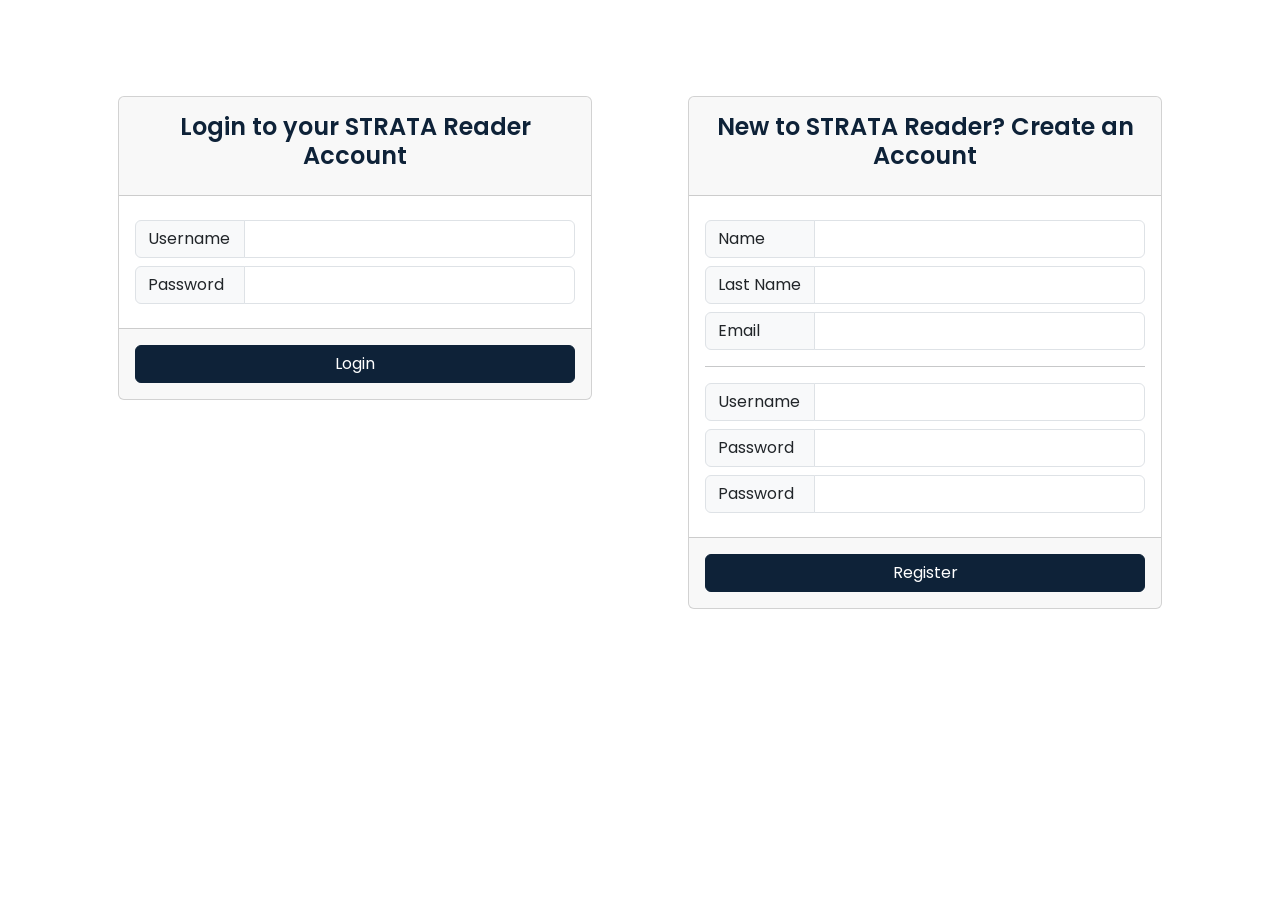
<file: strata-cloudways/index.html>
<!DOCTYPE html>
<html lang="en">

<head>
    <meta charset="utf-8" />
    <meta name="viewport" content="width=device-width, initial-scale=1" />
    <title>Demo</title>
    <link href="https://cdn.jsdelivr.net/npm/bootstrap@5.3.2/dist/css/bootstrap.min.css" rel="stylesheet"
        integrity="sha384-T3c6CoIi6uLrA9TneNEoa7RxnatzjcDSCmG1MXxSR1GAsXEV/Dwwykc2MPK8M2HN" crossorigin="anonymous" />
    <link rel="stylesheet" href="css/ui.css">
    <style>
        .cardlabel {
            color: #0e2238;
            font-weight: 600;
        }
    </style>

</head>

<body>
    <div class="container">
        <div class="row justify-content-around align-items-start pt-5">
            <div class=" col-md-6 col-12 p-5">
                <form id="login">
                    <div class="card">
                        <div class="card-header p-3 text-center">
                            <h4 class="cardlabel">Login to your STRATA Reader Account</h4>
                        </div>
                        <div class="card-body">
                            <div class="input-group flex-wrap my-2">
                                <span class="input-group-text" style="width: 25%" id="addon-wrapping">Username</span>
                                <input type="text" class="form-control" aria-label="username"
                                    aria-describedby="addon-wrapping" id="username" />
                            </div>
                            <div class="input-group flex-wrap my-2">
                                <span class="input-group-text" style="width: 25%" id="addon-wrapping">Password</span>
                                <input type="password" class="form-control" aria-label="Password"
                                    aria-describedby="addon-wrapping" id="password" />
                            </div>
                        </div>
                        <div class="card-footer p-3">
                            <button type="submit" style="width: 100%" class="btn btn-primary">
                                Login
                            </button>
                        </div>
                    </div>
                </form>
            </div>
            <div class="col-md-6 col-12 p-5">
                <form id="signup">
                    <div class="card">
                        <div class="card-header p-3 text-center">
                            <h4 class="cardlabel">New to STRATA Reader? Create an Account</h4>
                        </div>
                        <div class="card-body">
                            <div class="input-group flex-wrap my-2">
                                <span class="input-group-text" style="width: 25%" id="addon-wrapping">Name</span>
                                <input type="text" class="form-control" aria-label="Name"
                                    aria-describedby="addon-wrapping" id="rfname" />
                            </div>
                            <div class="input-group flex-wrap my-2">
                                <span class="input-group-text" style="width: 25%" id="addon-wrapping">Last Name</span>
                                <input type="text" class="form-control" aria-label="Last Name"
                                    aria-describedby="addon-wrapping" id="rlname" />
                            </div>
                            <div class="input-group flex-wrap my-2">
                                <span class="input-group-text" style="width: 25%" id="addon-wrapping">Email</span>
                                <input type="email" class="form-control" aria-label="Email"
                                    aria-describedby="addon-wrapping" id="remail" />
                            </div>
                            <hr>
                            <div class="input-group flex-wrap my-2">
                                <span class="input-group-text" style="width: 25%" id="addon-wrapping">Username</span>
                                <input type="text" class="form-control" aria-label="Username"
                                    aria-describedby="addon-wrapping" id="rusername" />
                            </div>
                            <div class="input-group flex-wrap my-2">
                                <span class="input-group-text" style="width: 25%" id="addon-wrapping">Password</span>
                                <input type="password" class="form-control" aria-label="Password"
                                    aria-describedby="addon-wrapping" id="rpassword" />
                            </div>
                            <div class="input-group flex-wrap my-2">
                                <span class="input-group-text" style="width: 25%" id="addon-wrapping">Password</span>
                                <input type="password" class="form-control" aria-label="Password"
                                    aria-describedby="addon-wrapping" id="rpassword2" />
                            </div>
                        </div>
                        <div class="card-footer p-3">
                            <button type="submit" style="width: 100%" class="btn btn-primary">
                                Register
                            </button>
                        </div>
                    </div>
                </form>
            </div>
        </div>
    </div>
</body>
<script src="https://cdn.jsdelivr.net/npm/bootstrap@5.3.2/dist/js/bootstrap.bundle.min.js"
    integrity="sha384-C6RzsynM9kWDrMNeT87bh95OGNyZPhcTNXj1NW7RuBCsyN/o0jlpcV8Qyq46cDfL"
    crossorigin="anonymous"></script>
<script src="https://ajax.googleapis.com/ajax/libs/jquery/3.6.0/jquery.min.js"></script>
<script src="js/notify.js"></script>
<script src="js/index.js"></script>
<script src="js/usersignup.js"></script>


</html>
</file>
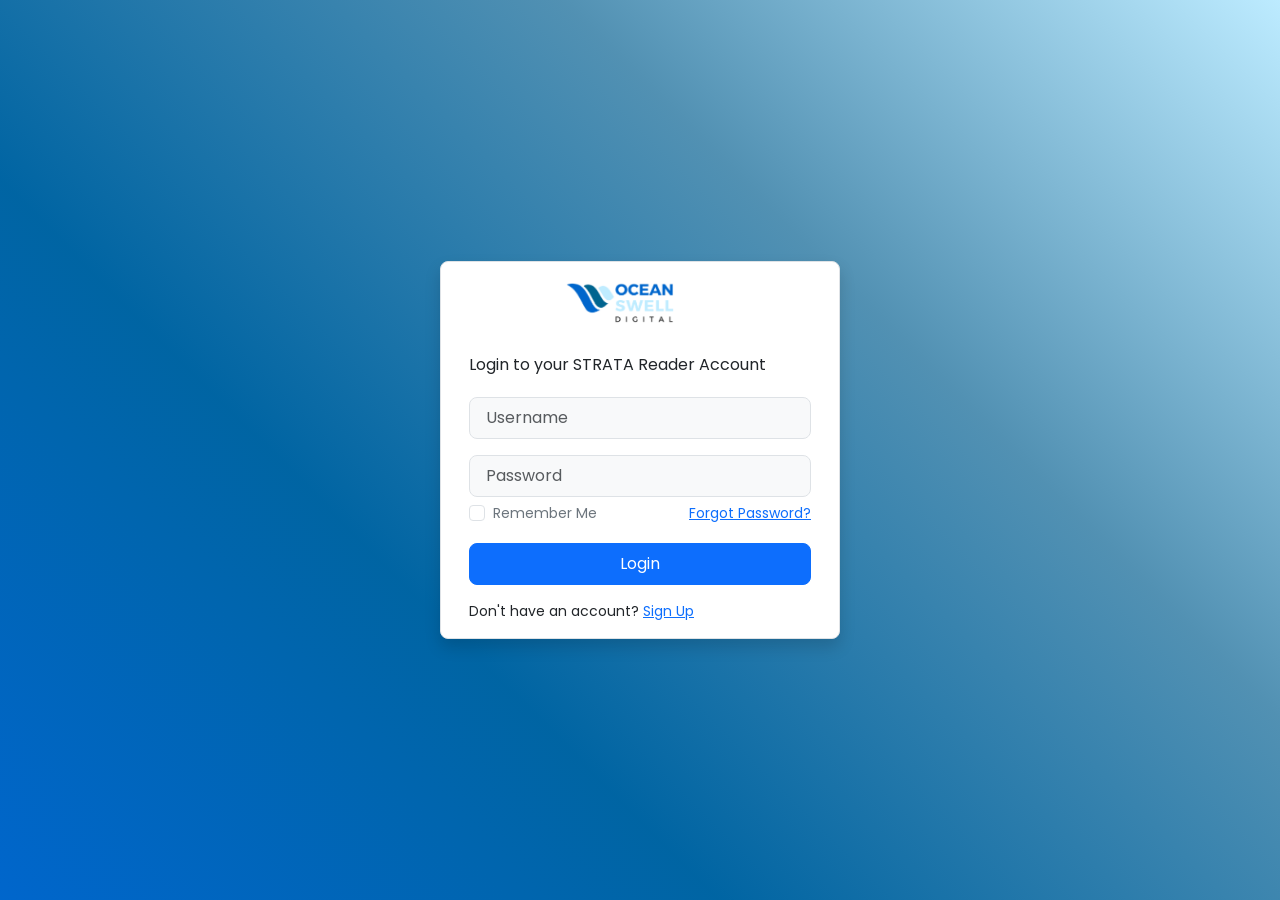
<file: strata-cloudways/index12.html>
<!DOCTYPE html>
<html lang="en">
<head>
    <meta charset="UTF-8">
    <meta http-equiv="X-UA-Compatible" content="IE=edge">
    <meta name="viewport" content="width=device-width, initial-scale=1.0">
    <link rel="stylesheet" href="https://cdn.jsdelivr.net/npm/bootstrap@5.2.3/dist/css/bootstrap.min.css" integrity="sha384-rbsA2VBKQhggwzxH7pPCaAqO46MgnOM80zW1RWuH61DGLwZJEdK2Kadq2F9CUG65" crossorigin="anonymous">
    <link rel="stylesheet" href="style.css">
    <title>STRATA Login</title>
</head>
<body>

    <div class="container d-flex flex-column justify-content-center align-items-center min-vh-100">
        <div class="row border rounded-3 p-3 bg-white shadow box-area" style="max-width: 400px; width: 100%;">
            <div class="row mb-4">
                <div class="col-12 text-center">
                    <img src="assets/ocean_swell_digital.png" alt="STRATA Logo" class="img-fluid" style="max-width: 150px;">
                </div>
            </div>
            
            <div class="col-12">
                <div class="row align-items-center">
                    <div class="header-text mb-1">
                        <p>Login to your STRATA Reader Account</p>
                    </div>
                    <div class="input-group mb-3">
                        <input type="text" id="username" class="form-control form-control-lg bg-light fs-6" placeholder="Username" aria-label="username">
                    </div>
                    <div class="input-group mb-1">
                        <input type="password" id="password" class="form-control form-control-lg bg-light fs-6" placeholder="Password" aria-label="password">
                    </div>
                    <div class="input-group mb-3 d-flex justify-content-between">
                        <div class="form-check">
                            <input type="checkbox" class="form-check-input" id="formCheck" style="cursor: pointer;">
                            <label for="formCheck" class="form-check-label text-secondary" style="cursor: pointer;"><small>Remember Me</small></label>
                        </div>
                        <div class="forgot">
                            <small><a href="#">Forgot Password?</a></small>
                        </div>
                    </div>
                    <div class="input-group mb-3">
                        <button class="btn btn-lg btn-primary w-100 fs-6">Login</button>
                    </div>
                    <div class="row">
                        <small>Don't have an account? <a href="signup.html">Sign Up</a></small>
                    </div>
                </div>
            </div>
        </div>
    </div>

</body>
<script src="js/notify.js"></script>
<script src="js/index.js"></script>
<script src="js/usersignup.js"></script>
</html>
</file>
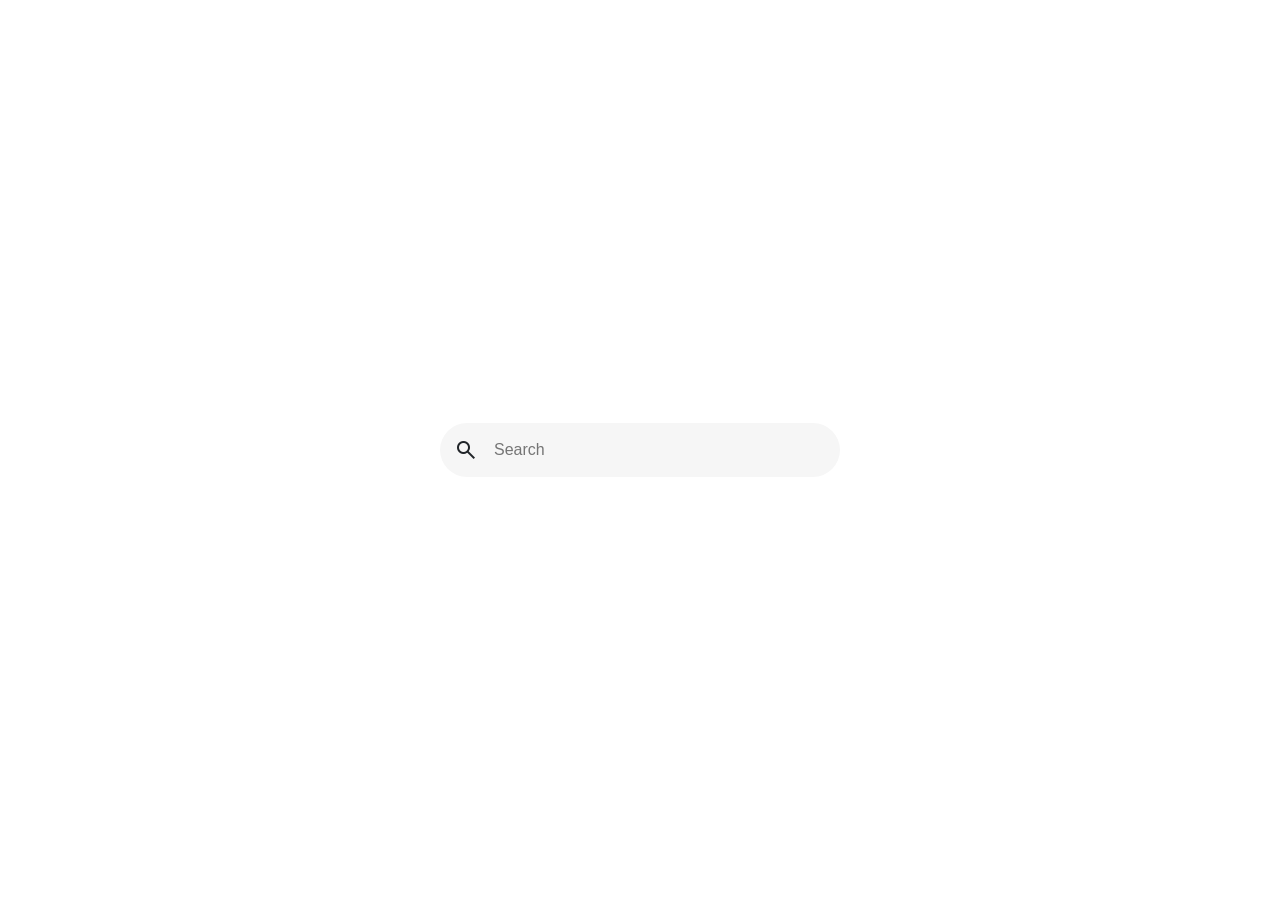
<file: strata-cloudways/search.html>
<!DOCTYPE html>
<html lang="en">
<head>
  <meta charset="UTF-8">
  <meta name="viewport" content="width=device-width, initial-scale=1.0">
  <link rel="stylesheet" href="search.css">
  <link rel="stylesheet" href="https://fonts.googleapis.com/css2?family=Material+Symbols+Outlined:opsz,wght,FILL,GRAD@24,400,0,0" />
  <link rel="stylesheet" href="https://maxcdn.bootstrapcdn.com/bootstrap/5.3.0/css/bootstrap.min.css">
  <title>Search</title>
</head>
<body>
  <div class="container d-flex justify-content-center align-items-center min-vh-100">
    <form action="">
      <div class="search">
        <span class="material-symbols-outlined">
          search
        </span>
        <input class="search-input" type="search" placeholder="Search">
      </div>
    </form>
  </div>
  <script src="https://cdn.jsdelivr.net/npm/@popperjs/core@2.11.8/dist/umd/popper.min.js"></script>
  <script src="https://maxcdn.bootstrapcdn.com/bootstrap/5.3.0/js/bootstrap.min.js"></script>
</body>
</html>
</file>
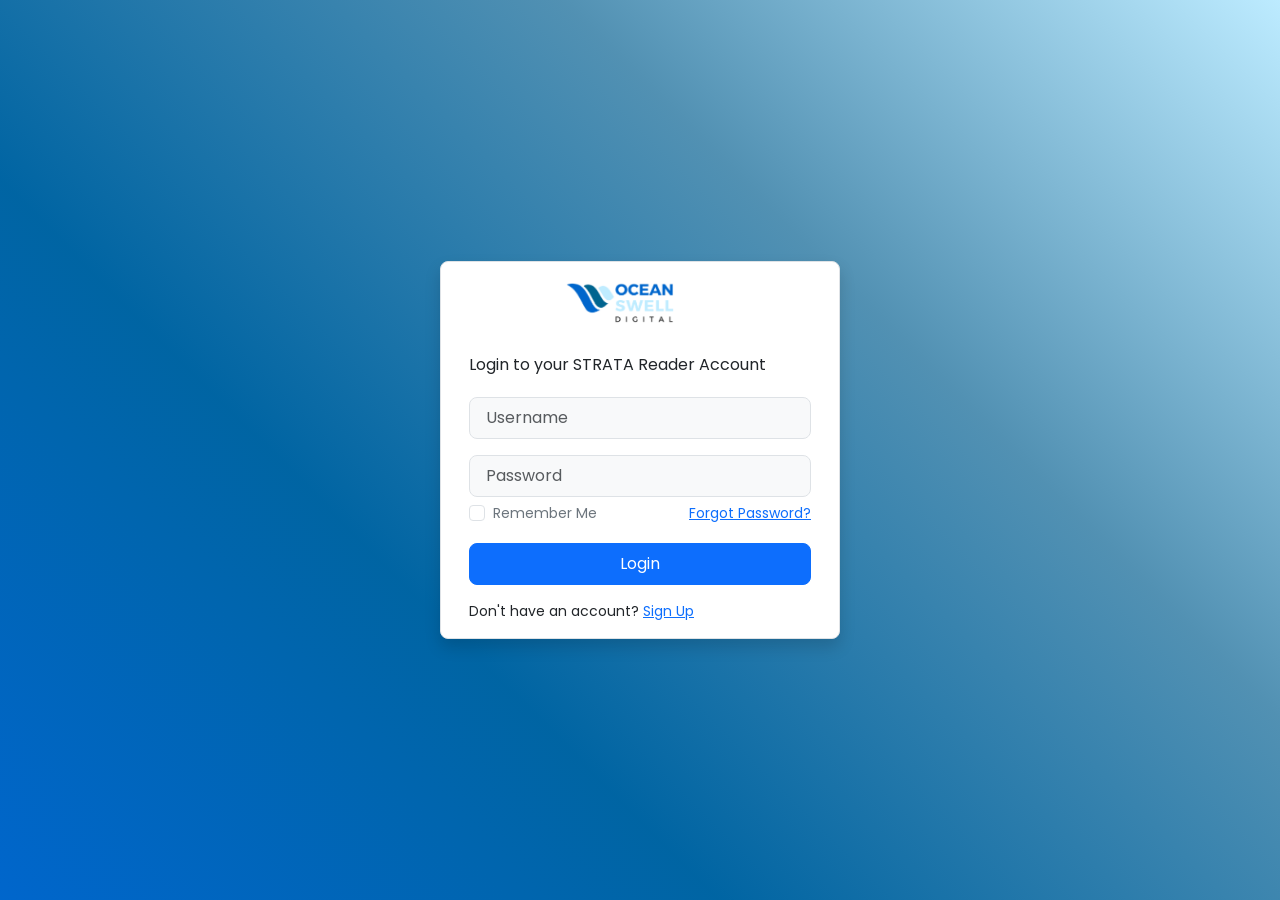
<file: strata-cloudways/signin.html>
<!DOCTYPE html>
<html lang="en">
<head>
    <meta charset="UTF-8">
    <meta http-equiv="X-UA-Compatible" content="IE=edge">
    <meta name="viewport" content="width=device-width, initial-scale=1.0">
    <link rel="stylesheet" href="https://cdn.jsdelivr.net/npm/bootstrap@5.2.3/dist/css/bootstrap.min.css" integrity="sha384-rbsA2VBKQhggwzxH7pPCaAqO46MgnOM80zW1RWuH61DGLwZJEdK2Kadq2F9CUG65" crossorigin="anonymous">
    <link rel="stylesheet" href="style.css">
    <title>STRATA Login</title>
</head>
<body>

    <!----------------------- Main Container -------------------------->

    <div class="container d-flex flex-column justify-content-center align-items-center min-vh-100">

        <!----------------------- Logo -------------------------->

       

        <!----------------------- Login Container -------------------------->

        <div class="row border rounded-3 p-3 bg-white shadow box-area" style="max-width: 400px; width: 100%;">

            <div class="row mb-4">
                <div class="col-12 text-center">
                    <img src="assets/ocean_swell_digital.png" alt="STRATA Logo" class="img-fluid" style="max-width: 150px;">
                </div>
            </div>

            <!-------------------- ------ Right Box ---------------------------->
            
            <div class="col-12">
                <div class="row align-items-center">
                    <div class="header-text mb-1">
                        <p>Login to your STRATA Reader Account</p>
                    </div>
                    <div class="input-group mb-3">
                        <input type="text" class="form-control form-control-lg bg-light fs-6" placeholder="Username">
                    </div>
                    <div class="input-group mb-1">
                        <input type="password" class="form-control form-control-lg bg-light fs-6" placeholder="Password">
                    </div>
                    <div class="input-group mb-3 d-flex justify-content-between">
                        <div class="form-check">
                            <input type="checkbox" class="form-check-input" id="formCheck" style="cursor: pointer;">
                            <label for="formCheck" class="form-check-label text-secondary" style="cursor: pointer;"><small>Remember Me</small></label>
                        </div>
                        <div class="forgot">
                            <small><a href="#">Forgot Password?</a></small>
                        </div>
                    </div>
                    <div class="input-group mb-3">
                        <button class="btn btn-lg btn-primary w-100 fs-6">Login</button>
                    </div>
                    <div class="row">
                        <small>Don't have an account? <a href="signup.html">Sign Up</a></small>
                    </div>
                </div>
            </div>

        </div>
    </div>

</body>
</html>
</file>
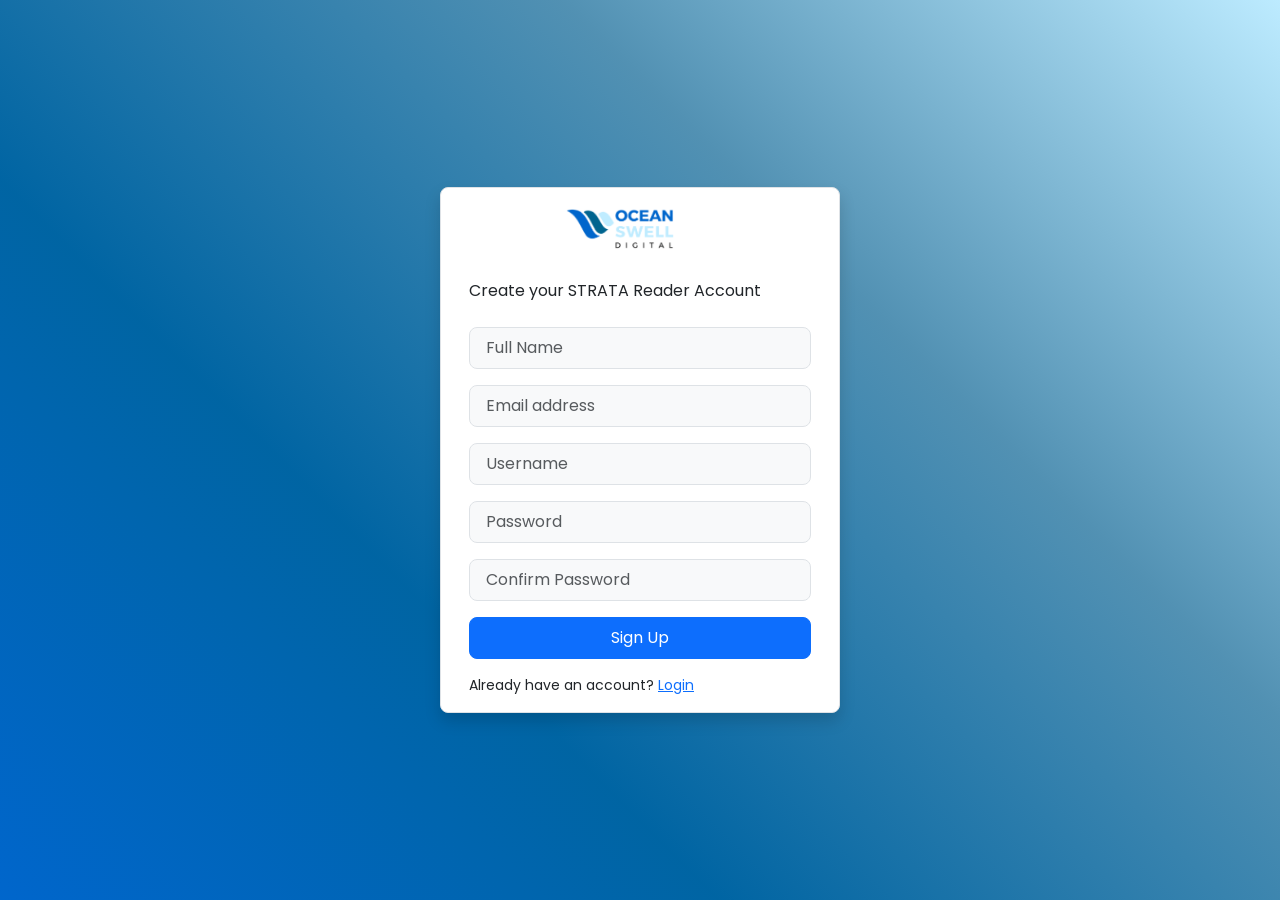
<file: strata-cloudways/signup.html>
<!DOCTYPE html>
<html lang="en">
<head>
    <meta charset="UTF-8">
    <meta http-equiv="X-UA-Compatible" content="IE=edge">
    <meta name="viewport" content="width=device-width, initial-scale=1.0">
    <link rel="stylesheet" href="https://cdn.jsdelivr.net/npm/bootstrap@5.2.3/dist/css/bootstrap.min.css" integrity="sha384-rbsA2VBKQhggwzxH7pPCaAqO46MgnOM80zW1RWuH61DGLwZJEdK2Kadq2F9CUG65" crossorigin="anonymous">
    <link rel="stylesheet" href="style.css">
    <title>STRATA Sign Up</title>
</head>
<body>

    <div class="container d-flex justify-content-center align-items-center min-vh-100">
        <div class="row border rounded-3 p-3 bg-white shadow box-area" style="max-width: 400px; width: 100%;">
            <div class="row mb-4">
                <div class="col-12 text-center">
                    <img src="assets/ocean_swell_digital.png" alt="STRATA Logo" class="img-fluid" style="max-width: 150px;">
                </div>
            </div>
            
            <div class="col-12">
                <div class="row align-items-center">
                    <div class="header-text mb-2">
                        <p>Create your STRATA Reader Account</p>
                    </div>
                    <div class="input-group mb-3">
                        <input type="text" id="rfname" class="form-control form-control-lg bg-light fs-6" placeholder="Full Name" aria-label="Name">
                    </div>
                    <div class="input-group mb-3">
                        <input type="text" id="remail" class="form-control form-control-lg bg-light fs-6" placeholder="Email address" aria-label="Email">
                    </div>
                    <div class="input-group mb-3">
                        <input type="text" id="rusername" class="form-control form-control-lg bg-light fs-6" placeholder="Username" aria-label="Username">
                    </div>
                    <div class="input-group mb-3">
                        <input type="password" id="rpassword" class="form-control form-control-lg bg-light fs-6" placeholder="Password" aria-label="Password">
                    </div>
                    <div class="input-group mb-3">
                        <input type="password" id="rpassword2" class="form-control form-control-lg bg-light fs-6" placeholder="Confirm Password" aria-label="Confirm Password">
                    </div>
                    <div class="input-group mb-3">
                        <button class="btn btn-lg btn-primary w-100 fs-6">Sign Up</button>
                    </div>
                    <div class="row">
                        <small>Already have an account? <a style="cursor: pointer;" href="index.html">Login</a></small>
                    </div>
                </div>
            </div>
        </div>
    </div>

</body>
<script src="js/notify.js"></script>
<script src="js/index.js"></script>
<script src="js/usersignup.js"></script>
</html>
</file>
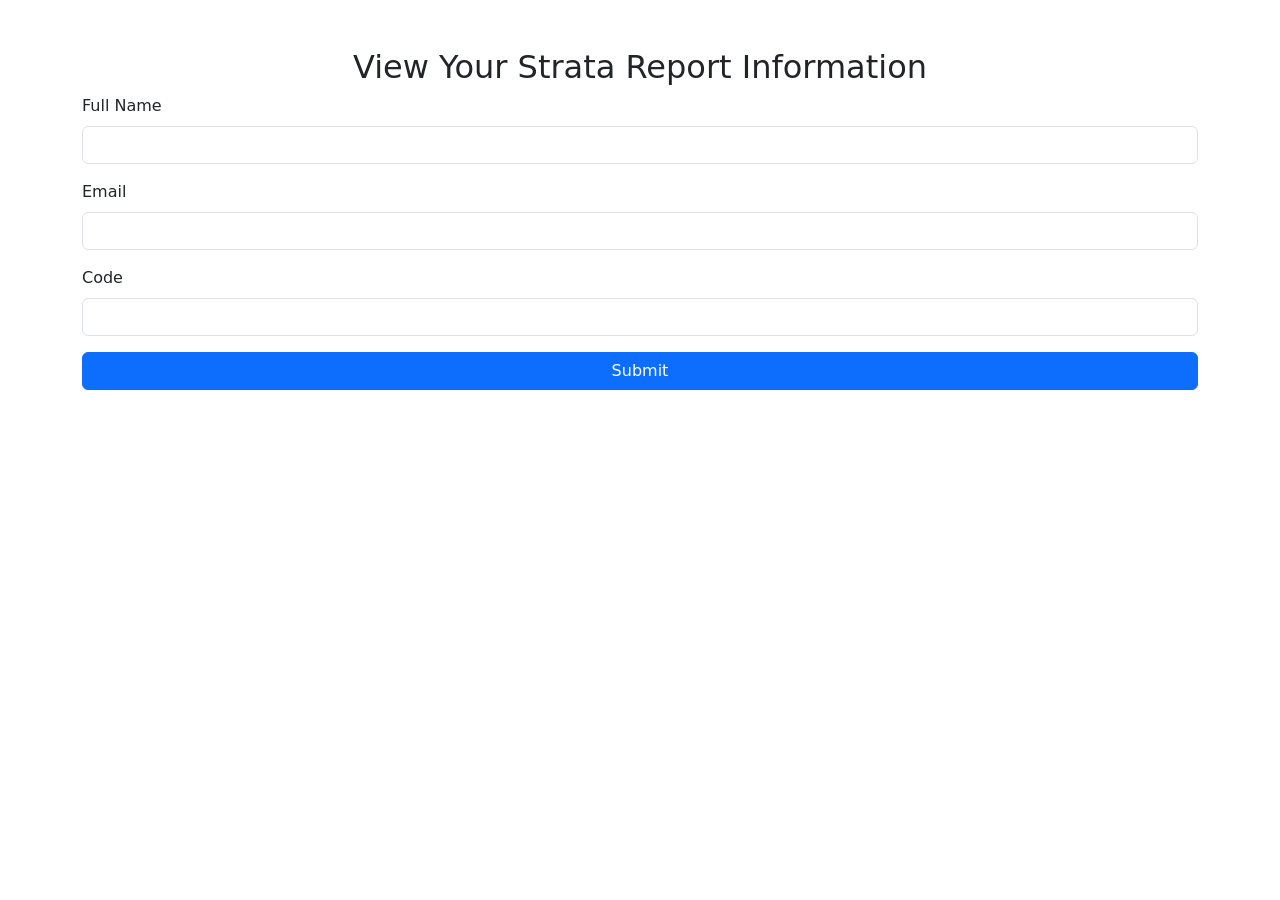
<file: strata-cloudways/strata-report-viewer.html>
<!DOCTYPE html>
<html lang="en">
<head>
    <meta charset="UTF-8">
    <meta name="viewport" content="width=device-width, initial-scale=1.0">
    <title>Strata Report Viewer</title>
    <link href="https://cdn.jsdelivr.net/npm/bootstrap@5.3.0-alpha1/dist/css/bootstrap.min.css" rel="stylesheet">
    <script src="https://code.jquery.com/jquery-3.6.0.min.js"></script>
</head>
<body>
    <div class="container mt-5">
        <h2 class="text-center">View Your Strata Report Information</h2>
        <form id="infoForm" class="needs-validation" novalidate>
            <!-- Full Name Field -->
            <div class="mb-3">
                <label for="fullName" class="form-label">Full Name</label>
                <input type="text" class="form-control" id="fullName" name="fullName" required>
                <div class="invalid-feedback">
                    Please enter your full name.
                </div>
            </div>

            <!-- Email Field -->
            <div class="mb-3">
                <label for="email" class="form-label">Email</label>
                <input type="email" class="form-control" id="email" name="email" required>
                <div class="invalid-feedback">
                    Please enter a valid email address.
                </div>
            </div>

            <!-- Code Field -->
            <div class="mb-3">
                <label for="code" class="form-label">Code</label>
                <input type="text" class="form-control" id="code" name="code" required>
                <div class="invalid-feedback">
                    Please enter the code.
                </div>
            </div>

            <!-- Submit Button -->
            <div class="d-grid">
                <button type="submit" class="btn btn-primary">Submit</button>
            </div>
        </form>

        <!-- Alert for Response -->
        <div id="responseMessage" class="mt-3"></div>
    </div>

    <script>
        $(document).ready(function () {
            $('#infoForm').on('submit', function (event) {
                event.preventDefault(); // Prevent default form submission

                if (this.checkValidity()) {
                    var fullName = $('#fullName').val();
                    var email = $('#email').val();
                    var code = $('#code').val();

                    $.ajax({
                        url: '/api/clientInfo.php', 
                        type: 'POST',
                        dataType: 'json',
                        contentType: 'application/json',
                        data: JSON.stringify({
                            fullName: fullName,
                            email: email,
                            code: code
                        }),
                        success: function (response) {
                            if (response.success) {
                                $('#responseMessage').html('<div class="alert alert-success">' + response.message + '</div>');
                                
                                // Trigger another AJAX to fetch report_id using the code
                                $.ajax({
                                    url: '/api/viewreport.php',  
                                    type: 'POST',
                                    dataType: 'json',
                                    contentType: 'application/json',
                                    data: JSON.stringify({ code: code }),
                                    success: function (getResponse) {
                                        if (getResponse.success) {
                                            $('#responseMessage').append('<div class="alert alert-info">Token: ' + getResponse.token + ', Report ID: ' + getResponse.report_id + ', User ID: ' + getResponse.user_id + '</div>');
                                            
                                            // Trigger another AJAX to fetch unit info using the report_id
                                            $.ajax({
                                                url: '/api/getUnits.php',  
                                                type: 'POST',
                                                dataType: 'json',
                                                contentType: 'application/json',
                                                data: JSON.stringify({ id: getResponse.report_id }),
                                                success: function (unitResponse) {
                                                    if (unitResponse.success) {
                                                        $('#responseMessage').append('<div class="alert alert-info">Address: ' + unitResponse.address + ', Unit: ' + unitResponse.unit_number + '</div>');
                                                        const rootUrl = window.location.protocol + "//" + window.location.hostname;
                                                        window.location.href = `${rootUrl}/user/generate-report/?view=${getResponse.report_id}/${unitResponse.address}/${unitResponse.unit_number}&token=${getResponse.token}`;
                                                    } else {
                                                        $('#responseMessage').append('<div class="alert alert-warning">Error fetching Unit Info: ' + unitResponse.error + '</div>');
                                                    }
                                                },
                                                error: function () {
                                                    $('#responseMessage').append('<div class="alert alert-danger">Failed to fetch Unit Info. Please try again later.</div>');
                                                }
                                            });

                                        } else {
                                            $('#responseMessage').append('<div class="alert alert-warning">Error fetching Report ID: ' + getResponse.error + '</div>');
                                        }
                                    },
                                    error: function () {
                                        $('#responseMessage').append('<div class="alert alert-danger">Failed to fetch Report ID. Please try again later.</div>');
                                    }
                                });

                            } else {
                                $('#responseMessage').html('<div class="alert alert-danger">' + response.error + '</div>');
                            }
                        },
                        error: function () {
                            $('#responseMessage').html('<div class="alert alert-danger">Failed to submit the form. Please try again later.</div>');
                        }
                    });
                }

                this.classList.add('was-validated');
            });
        });
    </script>

    <script src="https://cdn.jsdelivr.net/npm/bootstrap@5.3.0-alpha1/dist/js/bootstrap.bundle.min.js"></script>
</body>
</html>
</file>
<file: strata-cloudways/css/ui.css>
@import url("https://fonts.googleapis.com/css2?family=Poppins:wght@400;600&display=swap");

/* width */
::-webkit-scrollbar {
  width: 5px;
  height: 10px;
  border-radius: 2px;
}

/* Track */
::-webkit-scrollbar-track {
  background: transparent;
}

/* Handle */
::-webkit-scrollbar-thumb {
  background: #0e2238;
}

/* Handle on hover */
::-webkit-scrollbar-thumb:hover {
  background: #314153;
}

#main {
  max-height: 100vh;
  overflow-y: scroll;
}

::after,
::before {
  box-sizing: border-box;
  margin: 0;
  padding: 0;
}

a {
  text-decoration: none;
}

.sidebar {
  background-color: #0e2238;
  height: 80vh; /* Sidebar height set to 80% of viewport height */
  padding: 3rem 1rem; /* Padding creates space at the top */
  display: flex;
  flex-direction: column;
  justify-content: flex-start; /* Align items to the top */
}

.sidebar-nav {
  list-style: none;
  padding-left: 0;
}

li {
  list-style: none;
}

h1 {
  font-weight: 600;
  font-size: 1.5rem;
}

body {
  font-family: "Poppins", sans-serif;
}

.wrapper {
  display: flex;
}

.main {
  min-height: 100vh;
  width: 100%;
  overflow: hidden;
  transition: all 0.35s ease-in-out;
  background-color: #fafbfe;
}

#main {
  max-width: 100vw;
  overflow: hidden;
}

.sidebar-logo {
  margin: auto 0;
}

.offcanvas-link {
  color: #0e2238;
  border: #0e2238 1px solid;
  display: block;
}

.sidebar-logo a {
  color: #fff;
  font-size: 1.15rem;
  font-weight: 600;
}

.page-title {
  font-weight: 900;
  color: #0e2238;
}

/* .sidebar-nav {
  padding: 2rem 0;
  flex: 1 1 auto;
} */



a.sidebar-link {
  padding: 0.625rem 1.625rem;
  color: #fff;
  display: block;
  font-size: 1rem;
  white-space: nowrap;
  border-left: 3px solid transparent;
}

.sidebar-link i {
  font-size: 1.1rem;
  margin-right: 0.75rem;
}

a.sidebar-link:hover {
  background-color: rgba(255, 255, 255, 0.075);
  border-left: 3px solid #3b7ddd;
}

.active {
  background-color: rgba(255, 255, 255, 0.075);
  border-left: 3px solid #3b7ddd;
}

.sidebar-item {
  position: relative;
}

.btn-primary {
  color: #fff;
  background-color: #0e2238;
  border-color: #0e2238;
}

.btn-primary:hover {
  color: #fff;
  background-color: #314153;
  border-color: #0e2238;
}

.autoResizeTextarea {
  overflow-y: hidden;
  /* Hides vertical scroll bars */
}

.whiteBG {
  background-color: transparent !important;
  border: transparent;
  resize: none;
}

.main {
  max-height: 100vh;
  width: 100%;
  overflow-y: scroll;
  transition: all 0.35s ease-in-out;
  background-color: #fafbfe;
}

.btn-outline-success {
  color: #fff;
  background-color: #0e2238;
  border-color: #0e2238;
}

.btn-outline-success:hover {
  color: #fff;
  background-color: #314153;
  border-color: #0e2238;
}
</file>
<file: strata-cloudways/style.css>
@import url('https://fonts.googleapis.com/css2?family=Poppins:wght@400;500&display=swap');

body{
    font-family: 'Poppins', sans-serif;
    /* background: #0E2238; */
    background-image: linear-gradient(
    45deg,
    hsl(210deg 100% 40%) 0%,
    hsl(203deg 100% 32%) 33%,
    hsl(201deg 39% 51%) 67%,
    hsl(198deg 100% 87%) 100%
  );
}

/*------------ Login container ------------*/

.box-area{
    width: 930px;
}

/*------------ Right box ------------*/

.right-box{
    padding: 40px 30px 40px 40px;
}

/*------------ Custom Placeholder ------------*/

::placeholder{
    font-size: 16px;
}

.rounded-4{
    border-radius: 20px;
}
.rounded-5{
    border-radius: 30px;
}

.sticky-card {
    position: sticky;
    top: 0;
    z-index: 1000;
    background: rgba(255, 255, 255, 0.8); /* Semi-transparent background */
    backdrop-filter: blur(10px); /* Blur effect */
    box-shadow: 0 2px 10px rgba(0, 0, 0, 0.1); /* Optional shadow for depth */
    transition: background-color 0.3s ease, backdrop-filter 0.3s ease;
  }
  
  .navbar-nav .nav-link {
    color: #000; /* Dark text color for contrast against light background */
  }
  
  .navbar-nav .nav-link:hover {
    color: #007bff; /* Optional: change color on hover */
  }
/*------------ For small screens------------*/

@media only screen and (max-width: 768px){

     .box-area{
        margin: 0 10px;

     }
     .left-box{
        height: 100px;
        overflow: hidden;
     }
     .right-box{
        padding: 20px;
     }

}
</file>
<file: strata-cloudways/search.css>
/* Adjust the width to your desired size */
.search {
  --padding: 14px;
  display: flex;
  align-items: center;
  padding: var(--padding);
  border-radius: 28px;
  background-color: #f6f6f6;
  width: 400px; /* Set a fixed width for the search container */
}

.search-input {
  font-size: 16px;
  font-family: 'Lexend', sans-serif;
  color: #333333;
  margin-left: var(--padding);
  border: none;
  outline: none;
  background: transparent;
  width: 100%; /* Takes up the remaining space inside the container */
}
</file>
